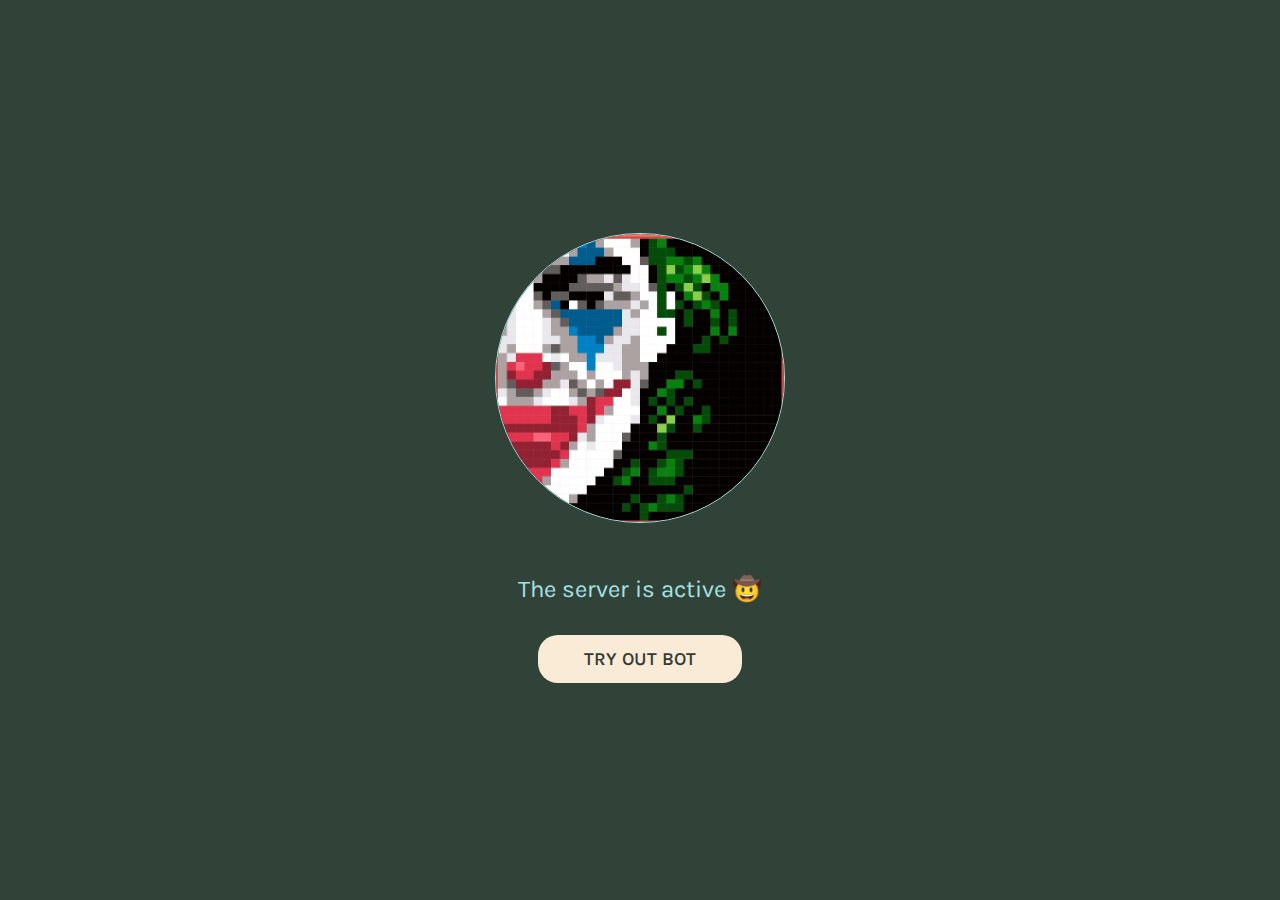
<file: views/verify.html>
<!DOCTYPE html>
<html>
  <head>
    <title>Your Web Page</title>
    <link rel="stylesheet" href="../public/verify.css"" />
  </head>
  <body>
    <!-- Your HTML content here -->
    <main>
      <div class="logo">
        <img src="../public/try.jpg" alt="Skincare AI Logo" />
      </div>
      <div class="server-message">
        <p>The server is active 🤠</p>
      </div>
      <div class="link-button">
        <a href="https://www.facebook.com/profile.php?id=61551444252210">
          TRY OUT BOT</a
        >
      </div>
    </main>
  </body>
</html>
</file>
<file: public/verify.css>
@import url("https://fonts.googleapis.com/css2?family=Karla:ital,wght@0,200;0,300;0,400;0,600;0,700;0,800;1,200;1,300;1,400;1,500;1,600;1,700;1,800&family=Montserrat:ital,wght@0,100;0,200;0,300;0,400;0,500;0,600;0,700;0,800;0,900;1,100;1,200;1,300;1,400;1,500;1,600;1,700;1,800;1,900&display=swap");

:root {
  --main-font: "Karla", sans-serif;
  --main-font-color: #a6e2e3;
  --main-bg: #314239;
}

* {
  font-family: var(--main-font);
  background-color: var(--main-bg);
  padding: 0;
  margin: 0;
}

/* source: https://codepen.io/saigowthamr/pen/PowdZqy */
@keyframes pulse {
  0% {
    box-shadow: 0px 0px 0px 0px rgba(5, 111, 102, 0.45);
  }
  100% {
    box-shadow: 0 0 20px 20px rgba(0, 0, 0, 0);
  }
}

main {
  display: flex;
  flex-direction: column;
  justify-content: center;
  align-items: center;
  height: 100vh;
  width: 100%;
}

.logo {
  padding: 1rem;
  margin: 2rem;
  border-radius: 400px;
  animation: pulse 2s infinite;
}

.logo img {
  height: 18rem;
  width: 18rem;
  border-radius: 400px;
  border: 1.5px solid var(--main-font-color);
}

.server-message p {
  color: var(--main-font-color);
  font-size: 1.5em;
}

.link-button {
  width: 25%;
  padding: 2% 0.5%;
  background-color: antiquewhite;
  text-align: center;
  border-radius: 20px;
  margin: 2rem;
  cursor: pointer;
}

.link-button a {
  font-size: 1.15em;
  font-weight: 600;
  text-decoration: none;
  background-color: antiquewhite;
  color: #323c39;
  text-align: center;
}

.link-button a:hover {
  font-weight: 700;
}

@media only screen and (min-width: 1000px) {
  .link-button {
    width: 15%;
    padding: 1% 0.5%;
  }
}
</file>
